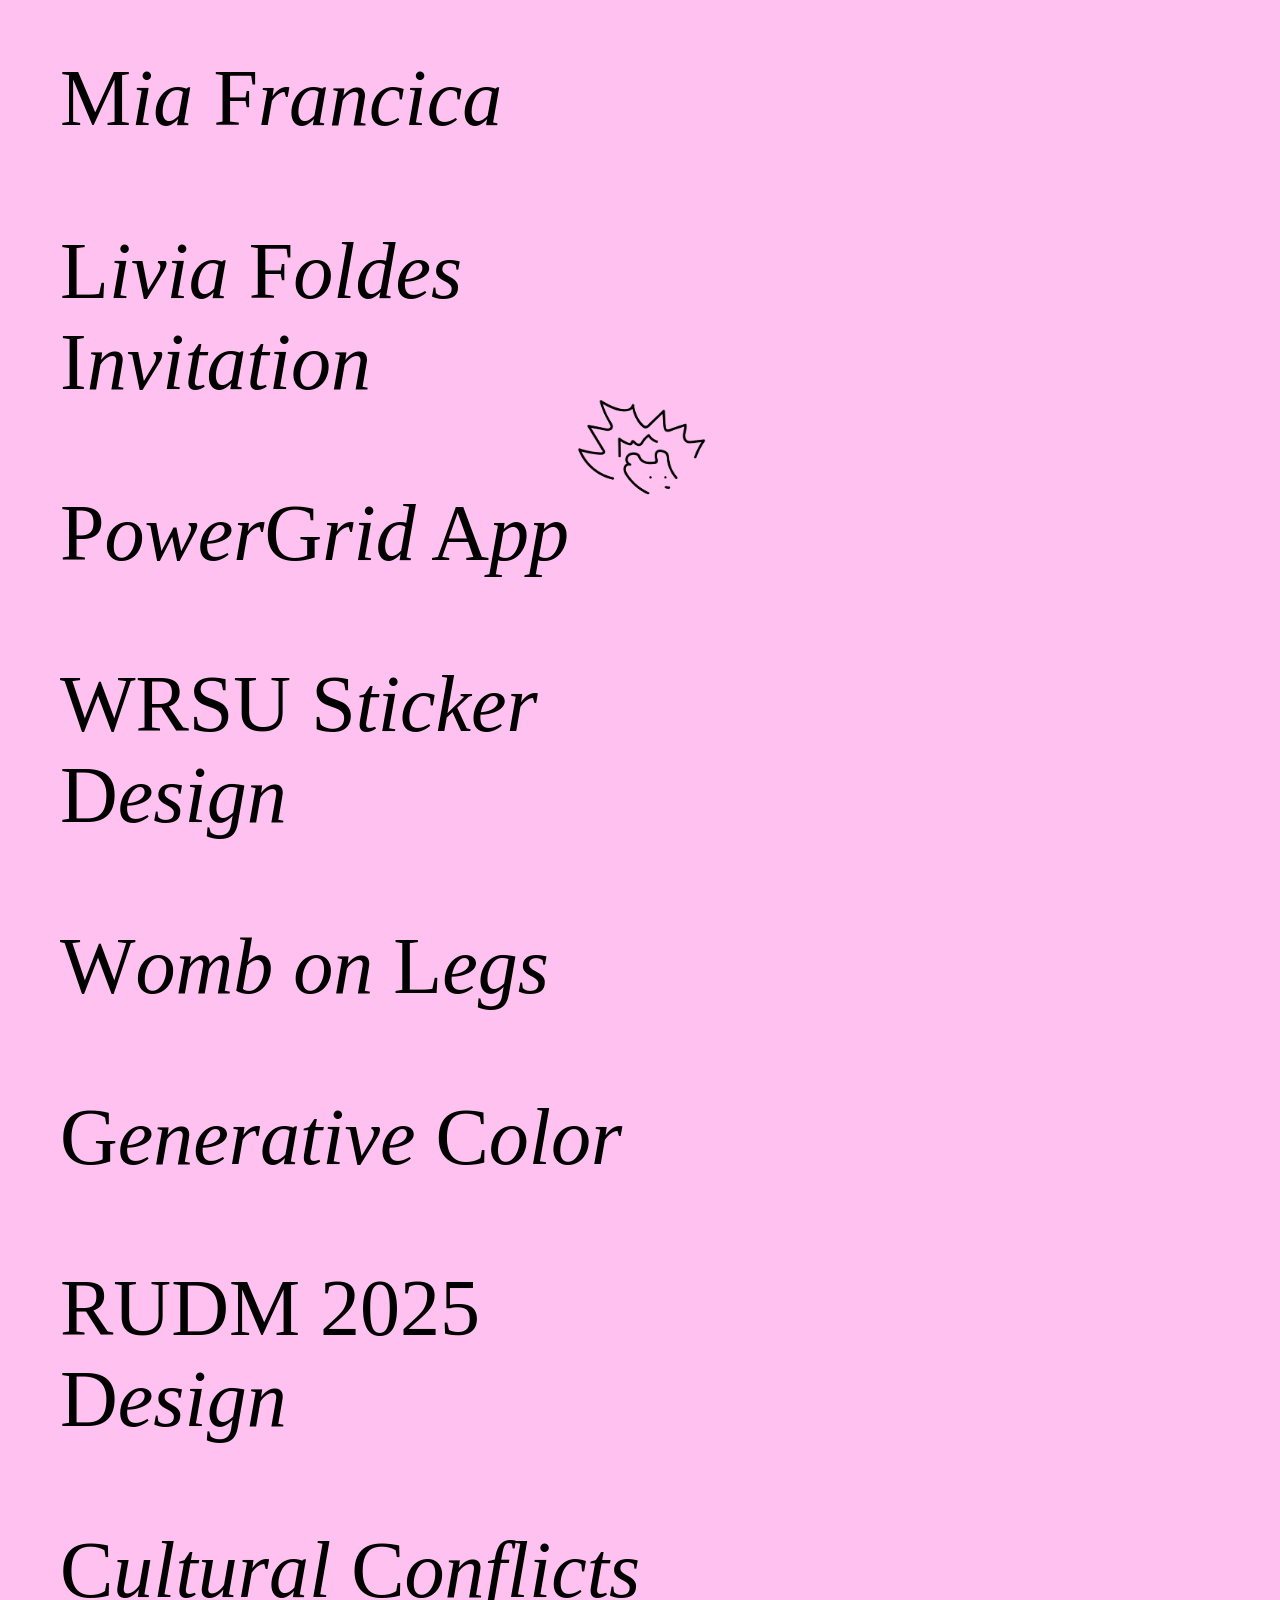
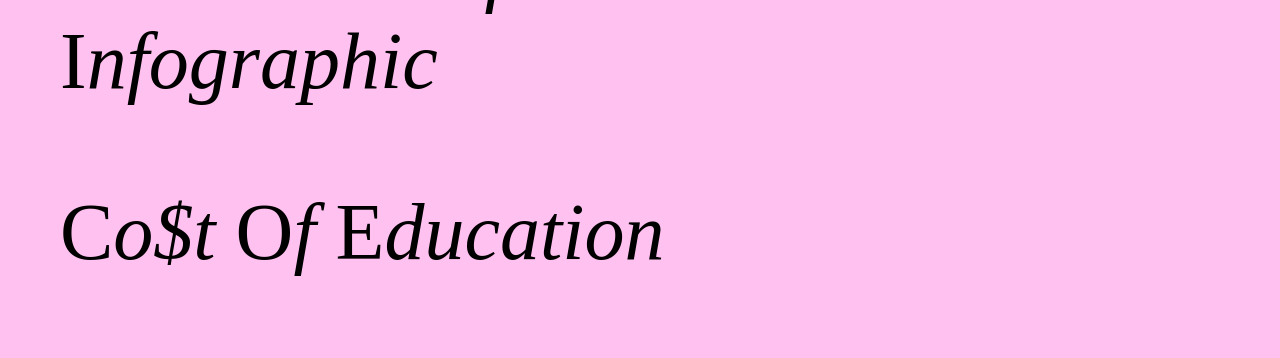
<file: index.html>
<!DOCTYPE html>
<html lang="en">
<head>
  <meta charset="UTF-8" />
  <meta name="viewport" content="width=device-width, initial-scale=1.0" />
  <meta http-equiv="X-UA-Compatible" content="ie=edge" />
  <title>Mia's Portfolio</title>
  <link rel="icon" type="image/png" href="black-hedgehog.png" />
  <link rel="stylesheet" href="styles.css" />
</head>
<body>
  <!-- Text Content -->
  <div class="text-section" id="text">
    <h> <a href="https://www.linkedin.com/in/mia-francica"> M<i>ia</i> F<i>rancica</i></a></h>
    <p><a href="liviafoldes.html">L<i>ivia</i> F<i>oldes</i> I<i>nvitation</i> </a></p>
    <p><a href="powergrid.html"> P<i>ower</i>G<i>rid</i> A<i>pp</i> </a></p>
    <p> <a href="wrsu.html"> WRSU S<i>ticker</i> D<i>esign</i> </a></p>
    <p> <a href="wombonlegs.html"> W<i>omb on </i>L<i>egs</i> </a></p>
    <p> <a href="generativeposter.html"> G<i>enerative</i> C<i>olor</i> </a></p>
    <p> <a href="rudm25.html"> RUDM 2025 D<i>esign</i> </a></p>
    <p> <a href="cultcon.html"> C<i>ultural </i>C<i>onflicts</i> I<i>nfographic</i></a></p>
     <p> <a href="edu.html"> C<i>o$t</i> O<i>f</i> E<i>ducation</i></a></p>
   
  </div>

  <!-- Hedgehog / Toggle Button -->
  <div class="square">
    <img src="black-hedgehog.png" class="img-black" />
    <img src="pink-hedgehog.png" class="img-pink" />
  </div>

  <!-- Image Content -->
  <div class="image-section" id="images">
    <img src="image1.jpg" />
    <img src="image2.jpg" />
    <img src="image8.jpg" />
    <img src="image4.jpg" />
    <img src="image7.gif" />
    <img src="image3.jpg" />
    <img src="image5.jpg" />
    <img src="image6.jpg" />
  </div>

  <script src="script.js"></script>
</body>
</html>
</file>
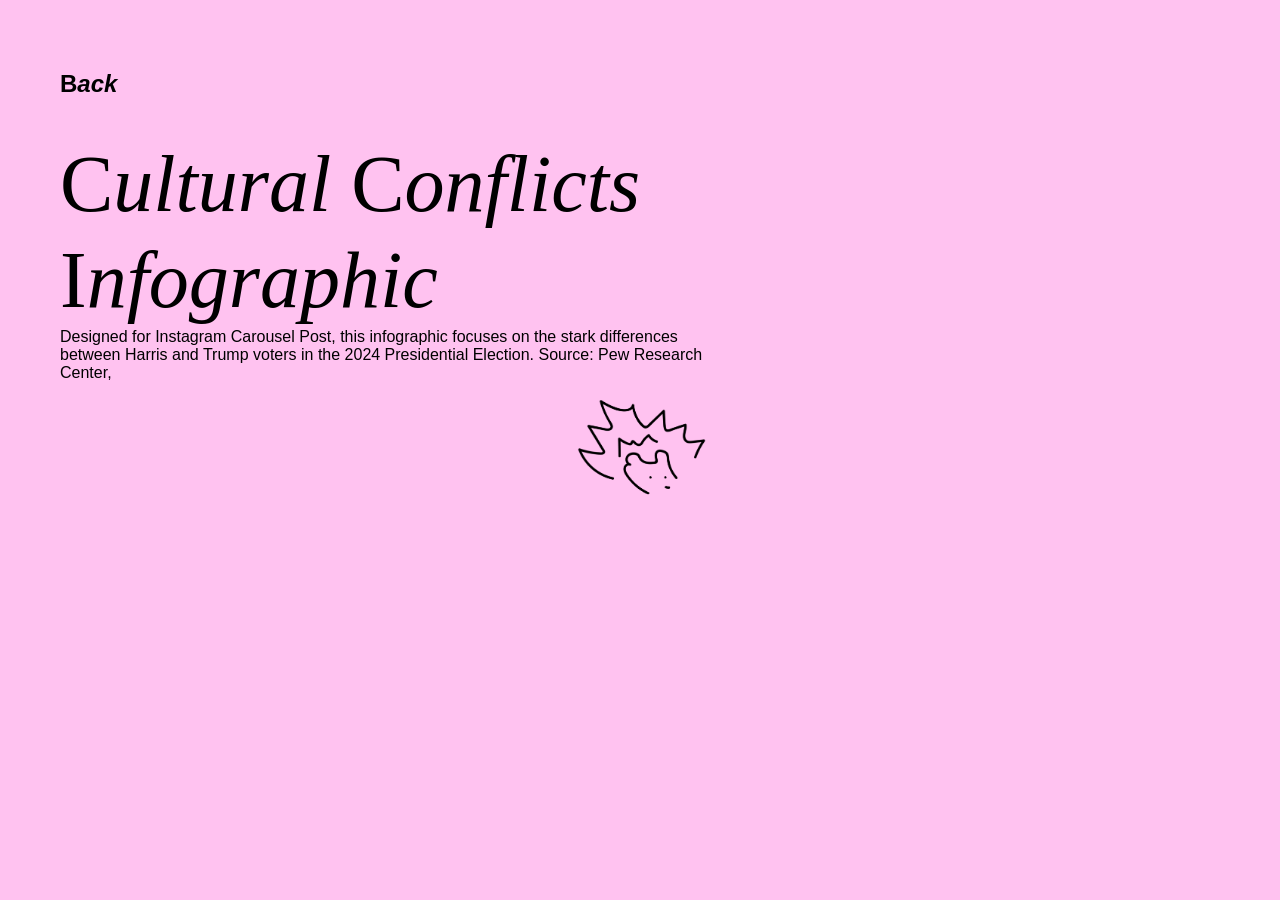
<file: cultcon.html>
<!DOCTYPE html>
<html lang="en">
<head>
<meta charset="UTF-8" />
<meta name="viewport" content="width=device-width, initial-scale=1.0" />
<meta http-equiv="X-UA-Compatible" content="ie=edge" />

<title>Cultural Conflicts Infographic </title>

<link rel="icon" type="image/png" href="black-hedgehog.png">
<link rel="stylesheet" href="styles.css" />

</head>

<body>

<!-- Text Content -->
<div class="text-section" id="text">
  <h2><a href="index.html">B<i>ack</i></a></h2>
<br>
  <h>C<i>ultural</i> C<i>onflicts</i> I<i>nfographic</i></h>
<br>
  <p2>
Designed for Instagram Carousel Post, this infographic focuses on the stark differences 
between Harris and Trump voters in the 2024 Presidential Election.

Source: 
Pew Research Center, 
<a href="pewresearch.org/politics/2024/08/26/the-political-values-of-harris-and-trump-supporters/"</a>

  </p2>
</div>

<!-- Square Toggle -->
<div class="square" onclick="switchContent()">
  <img src="black-hedgehog.png" class="img-black" />
  <img src="pink-hedgehog.png" class="img-pink" />
</div>

<div class="image-section" id="images">
  <img src="image5.jpg" >
  
</div>

<script src="script.js"></script>

</body>
</html>
</file>
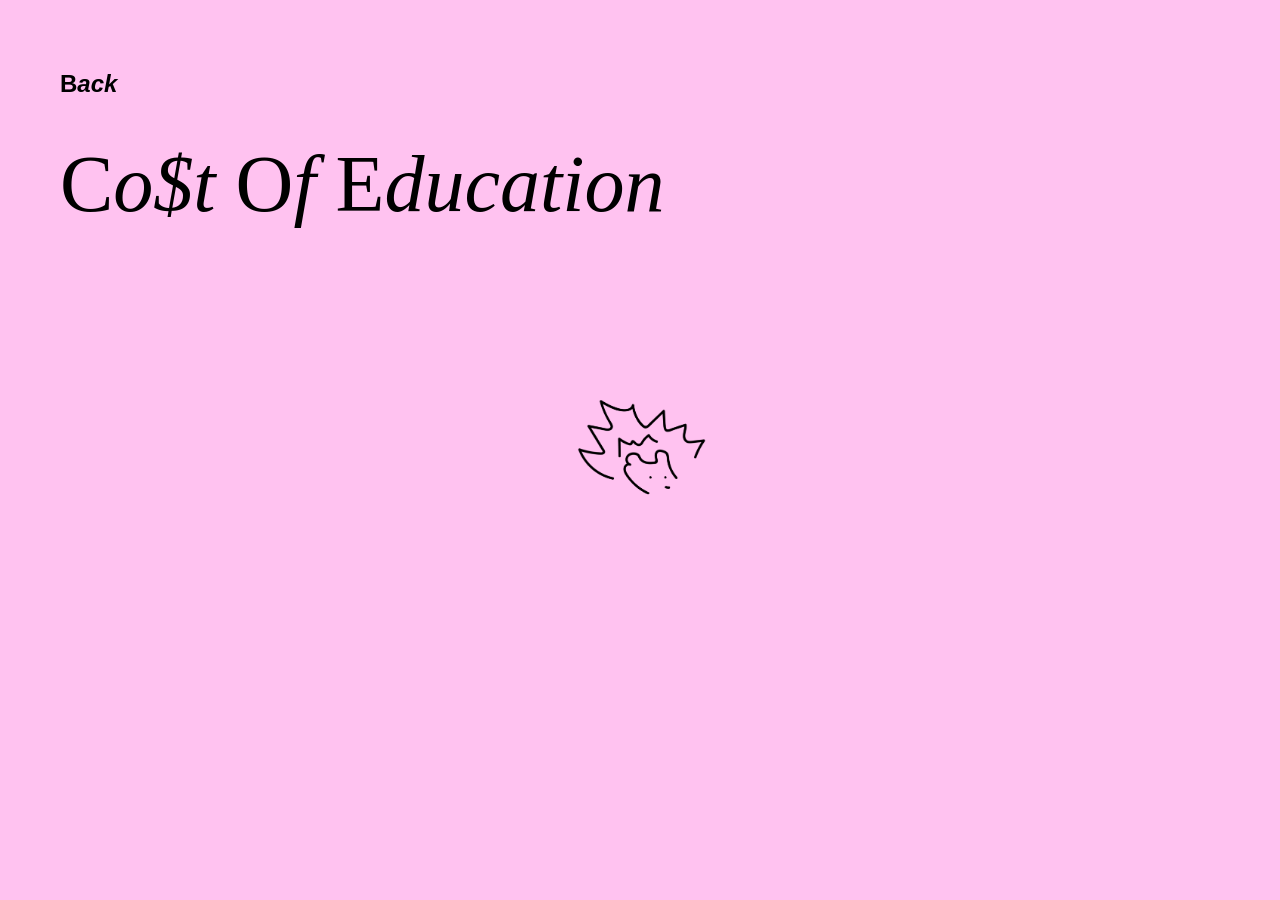
<file: edu.html>
<!DOCTYPE html>
<html lang="en">
<head>
<meta charset="UTF-8" />
<meta name="viewport" content="width=device-width, initial-scale=1.0" />
<meta http-equiv="X-UA-Compatible" content="ie=edge" />

<title> Co$t of Education Triptych </title>

<link rel="icon" type="image/png" href="black-hedgehog.png">
<link rel="stylesheet" href="styles.css" />

</head>

<body>

<!-- Text Content -->
<div class="text-section" id="text">
  <h2><a href="index.html">B<i>ack</i></a></h2>
<br>
  <h>C<i>o$t</i> O<i>f</i> E<i>ducation</i></h>
<br>
  <p2>

  </p2>
</div>

<!-- Square Toggle -->
<div class="square" onclick="switchContent()">
  <img src="black-hedgehog.png" class="img-black" />
  <img src="pink-hedgehog.png" class="img-pink" />
</div>

<div class="image-section" id="images">
  <img src="image6.jpg" >
</div>

<script src="script.js"></script>

</body>
</html>
</file>
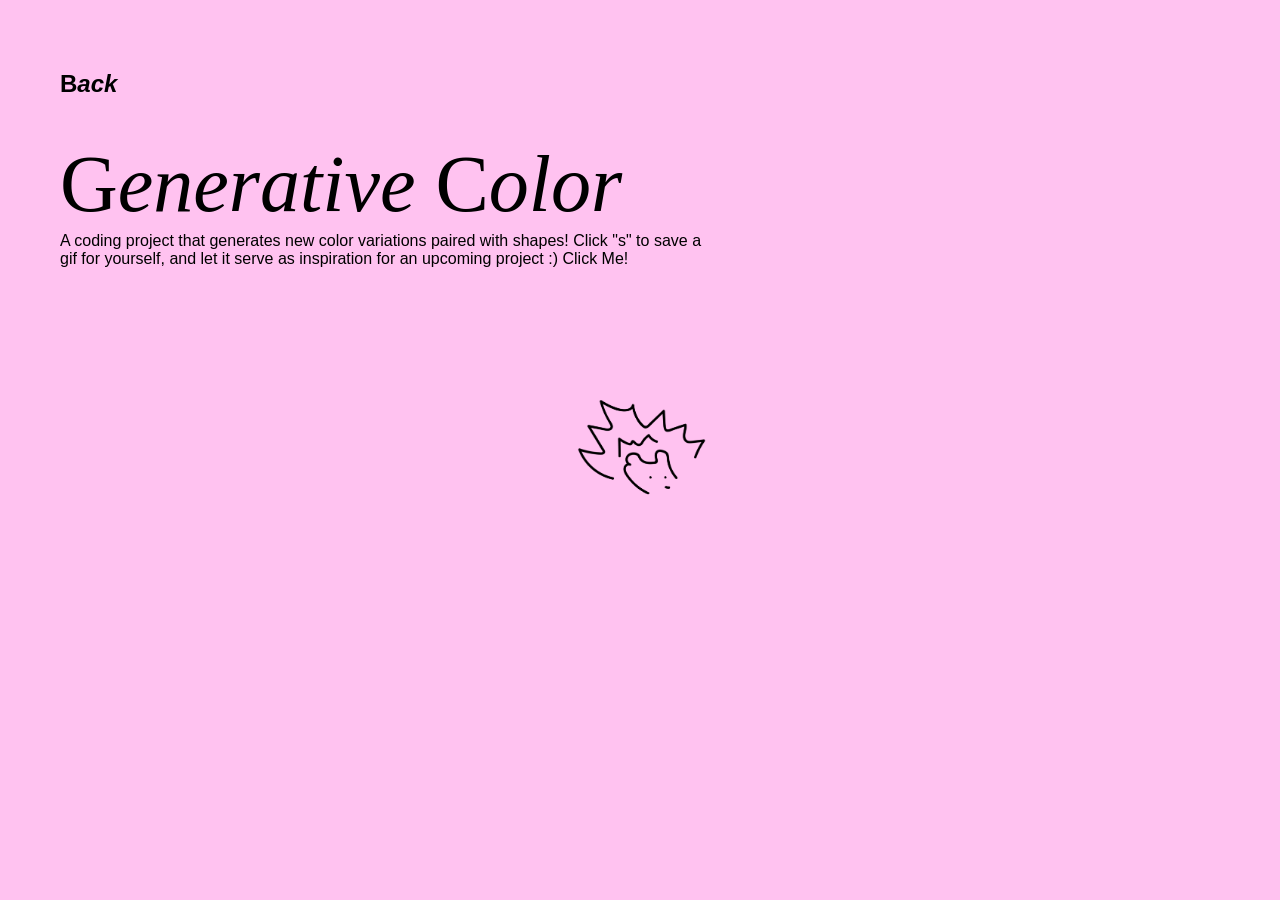
<file: generativeposter.html>
<html>
<html>
<html lang="en">
<head>
<meta charset="UTF-8" />
<meta name="viewport" content="width=device-width, initial-scale=1.0" />
<meta http-equiv="X-UA-Compatible" content="ie=edge" />

<title>Generative Color</title>

<link rel="icon" type="image/png" href="black-hedgehog.png">
<link rel="stylesheet" href="styles.css" />

</head>

<body>

<!-- Text Content -->
<div class="text-section" id="text">
  <h2><a href="index.html">B<i>ack</i></a></h2>
<br>
  <h>G<i>enerative</i> C<i>olor</i></h>
<br>
  <p2>
    A coding project that generates new color variations paired with shapes!
    Click "s" to save a gif for yourself, and let it serve as inspiration for 
    an upcoming project :) 
   <a href="https://editor.p5js.org/miafrancica/sketches/gDrom6BVx"> Click Me! </a>
  </p2>
</div>


<!-- Square Toggle -->
<div class="square" onclick="switchContent()">
  <img src="black-hedgehog.png" class="img-black" />
  <img src="pink-hedgehog.png" class="img-pink" />
</div>


<!-- Image Content -->
<div class="image-section" id="images">
  <img src="image7.gif" >
  <img src="image12.gif"> 
  <img src="image13.gif">
  <img src="image14.gif">
</div>


<script src="script.js"></script>

</body>
</html>
</file>
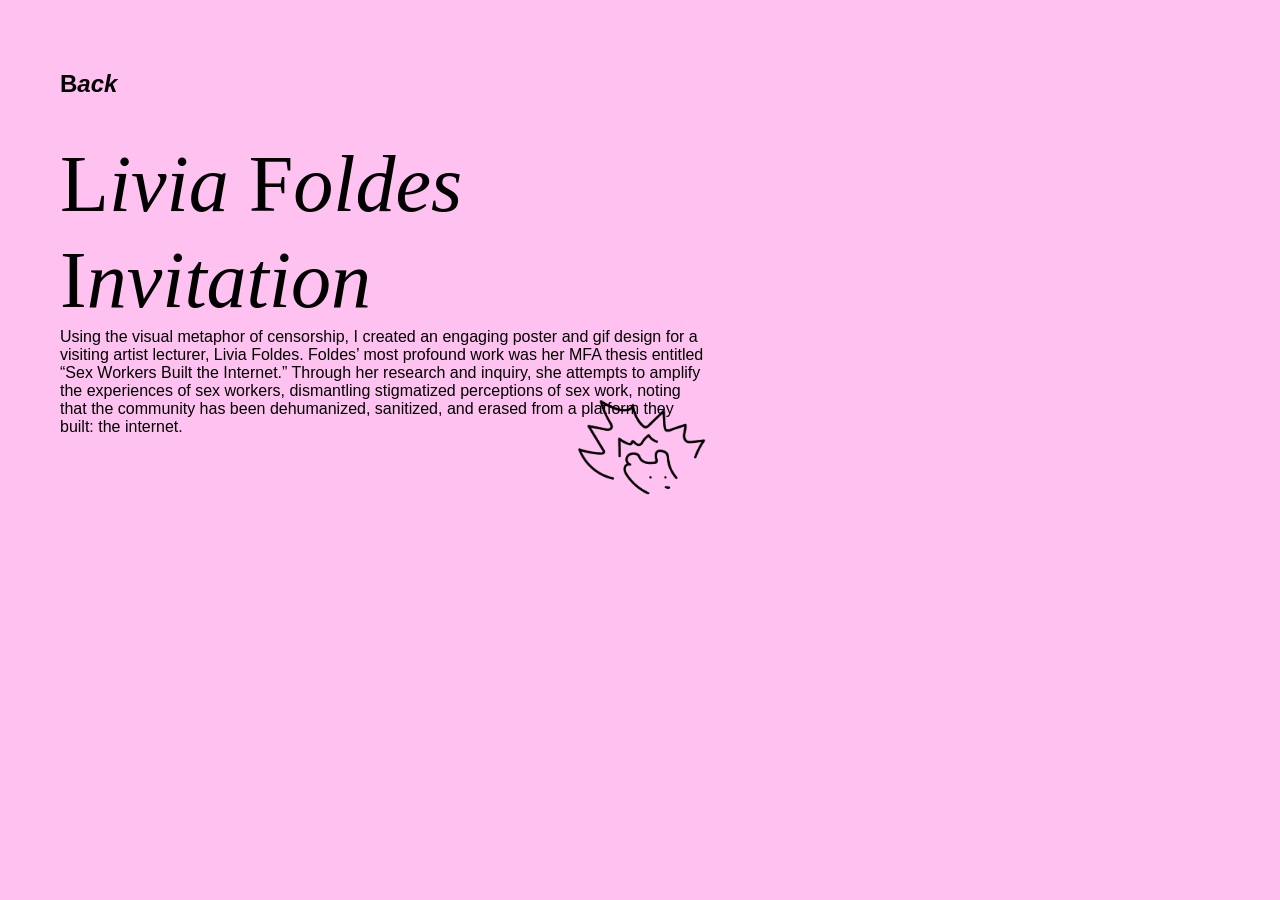
<file: liviafoldes.html>
<!DOCTYPE html>
<html lang="en">
<head>
<meta charset="UTF-8" />
<meta name="viewport" content="width=device-width, initial-scale=1.0" />
<meta http-equiv="X-UA-Compatible" content="ie=edge" />

<title>Livia Foldes Invitation</title>

<link rel="icon" type="image/png" href="black-hedgehog.png">
<link rel="stylesheet" href="styles.css" />

</head>

<body>

<!-- Text Content -->
<div class="text-section" id="text">
  <h2><a href="index.html">B<i>ack</i></a></h2>
<br>
  <h>L<i>ivia</i> F<i>oldes</i> I<i>nvitation</i> </h>
<br>
  <p2>
  Using the visual metaphor of censorship, I created an engaging poster and gif design 
  for a visiting artist lecturer, Livia Foldes. Foldes’ most profound work was 
  her MFA thesis entitled “Sex Workers Built the Internet.” Through her research 
  and inquiry, she attempts to amplify the experiences of sex workers, dismantling 
  stigmatized perceptions of sex work, noting that the community has been 
  dehumanized, sanitized, and erased from a platform they built: the internet.
  </p2>
</div>

<!-- Square Toggle -->
<div class="square" onclick="switchContent()">
  <img src="black-hedgehog.png" class="img-black" />
  <img src="pink-hedgehog.png" class="img-pink" />
</div>

<div class="image-section" id="images">
  <img src="image1.jpg" >
  <img src="image15.gif">
</div>

<script src="script.js"></script>

</body>
</html>
</file>
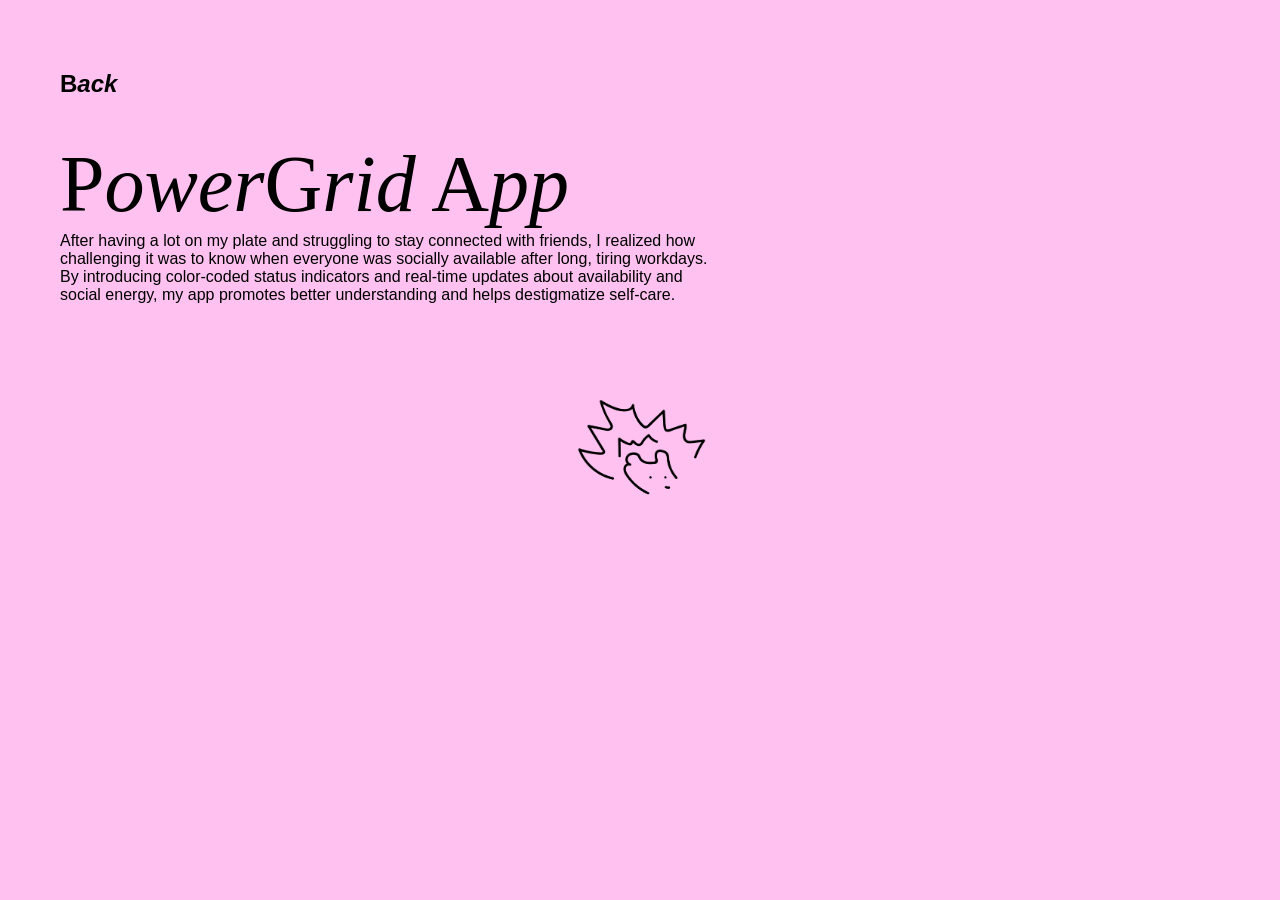
<file: powergrid.html>
<html>
<html lang="en">
<head>
<meta charset="UTF-8" />
<meta name="viewport" content="width=device-width, initial-scale=1.0" />
<meta http-equiv="X-UA-Compatible" content="ie=edge" />

<title>PowerGrid App</title>

<link rel="icon" type="image/png" href="black-hedgehog.png">
<link rel="stylesheet" href="styles.css" />

</head>

<body>

<!-- Text Content -->
<div class="text-section" id="text">
  <h2><a href="index.html">B<i>ack</i></a></h2>
<br>
  <h>P<i>ower</i>G<i>rid</i> A<i>pp</i></h>
<br>
  <p2>
 After having a lot on my plate and struggling to stay connected with friends, 
 I realized how challenging it was to know when everyone was socially available 
 after long, tiring workdays. By introducing color-coded status indicators and 
 real-time updates about availability and social energy, my app promotes better 
understanding and helps destigmatize self-care.
  </p2>
</div>


<!-- Square Toggle -->
<div class="square" onclick="switchContent()">
  <img src="black-hedgehog.png" class="img-black" />
  <img src="pink-hedgehog.png" class="img-pink" />
</div>


<!-- Image Content -->
<div class="image-section" id="images">
  <img src="image2.jpg" >
  <img src="image9.jpg">
  <img src="image10.jpg">
</div>


<script src="script.js"></script>

</body>
</html>
</file>
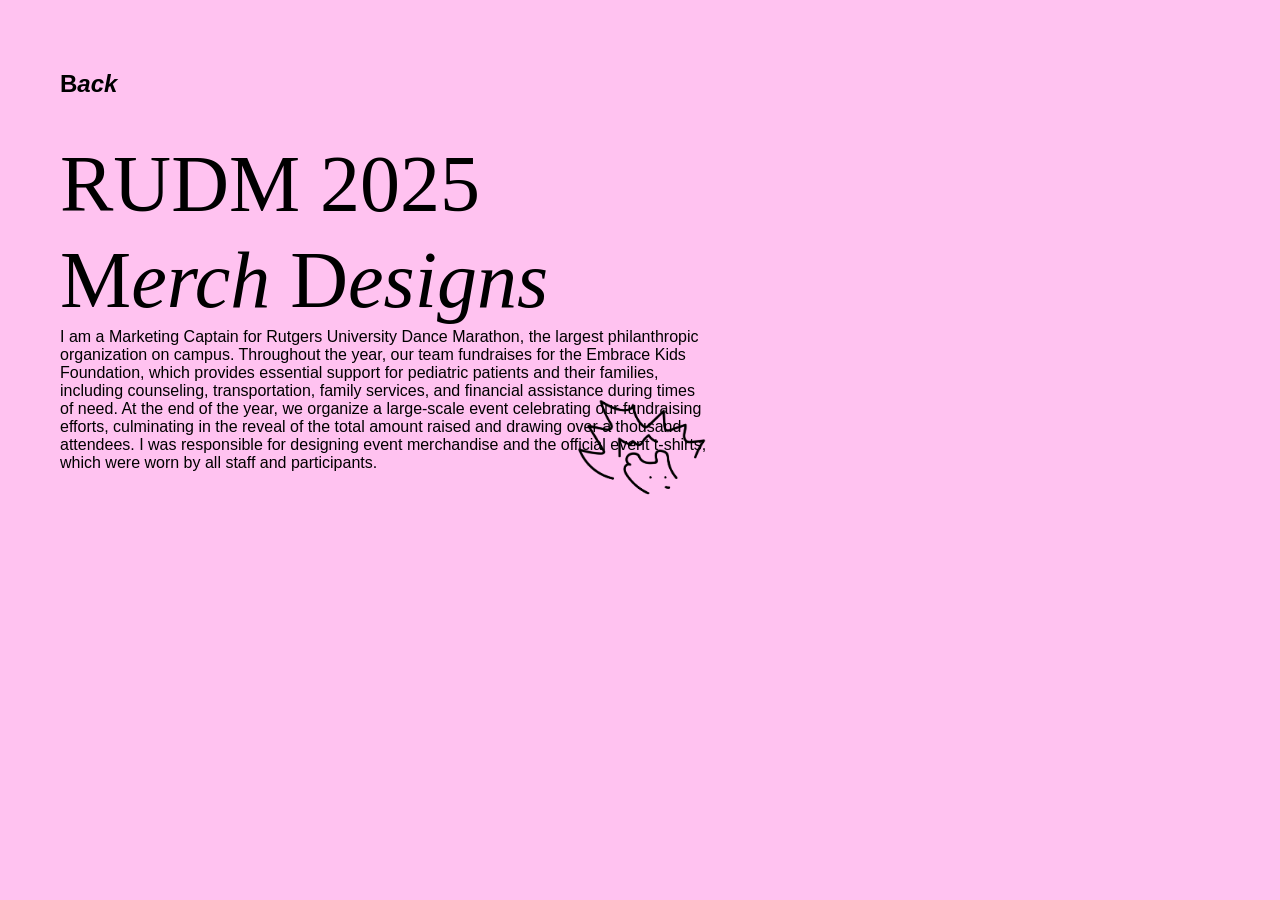
<file: rudm25.html>
<!DOCTYPE html>
<html lang="en">
<head>
<meta charset="UTF-8" />
<meta name="viewport" content="width=device-width, initial-scale=1.0" />
<meta http-equiv="X-UA-Compatible" content="ie=edge" />

<title>RUDM 2025 Designs</title>

<link rel="icon" type="image/png" href="black-hedgehog.png">
<link rel="stylesheet" href="styles.css" />

</head>

<body>

<!-- Text Content -->
<div class="text-section" id="text">
  <h2><a href="index.html">B<i>ack</i></a></h2>
<br>
  <h>RUDM 2025 M<i>erch</i> D<i>esigns</i></h>
<br>
  <p2>
I am a Marketing Captain for Rutgers University Dance Marathon, the largest philanthropic organization on campus. 
Throughout the year, our team fundraises for the Embrace Kids Foundation, which provides essential support for 
pediatric patients and their families, including counseling, transportation, family services, and financial 
assistance during times of need. At the end of the year, we organize a large-scale event celebrating our fundraising 
efforts, culminating in the reveal of the total amount raised and drawing over a thousand attendees. I was responsible
for designing event merchandise and the official event t-shirts, which were worn by all staff and participants.
  </p2>
</div>

<!-- Square Toggle -->
<div class="square" onclick="switchContent()">
  <img src="black-hedgehog.png" class="img-black" />
  <img src="pink-hedgehog.png" class="img-pink" />
</div>

<div class="image-section" id="images">
  <img src="image3.jpg" >
  
</div>

<script src="script.js"></script>

</body>
</html>
</file>
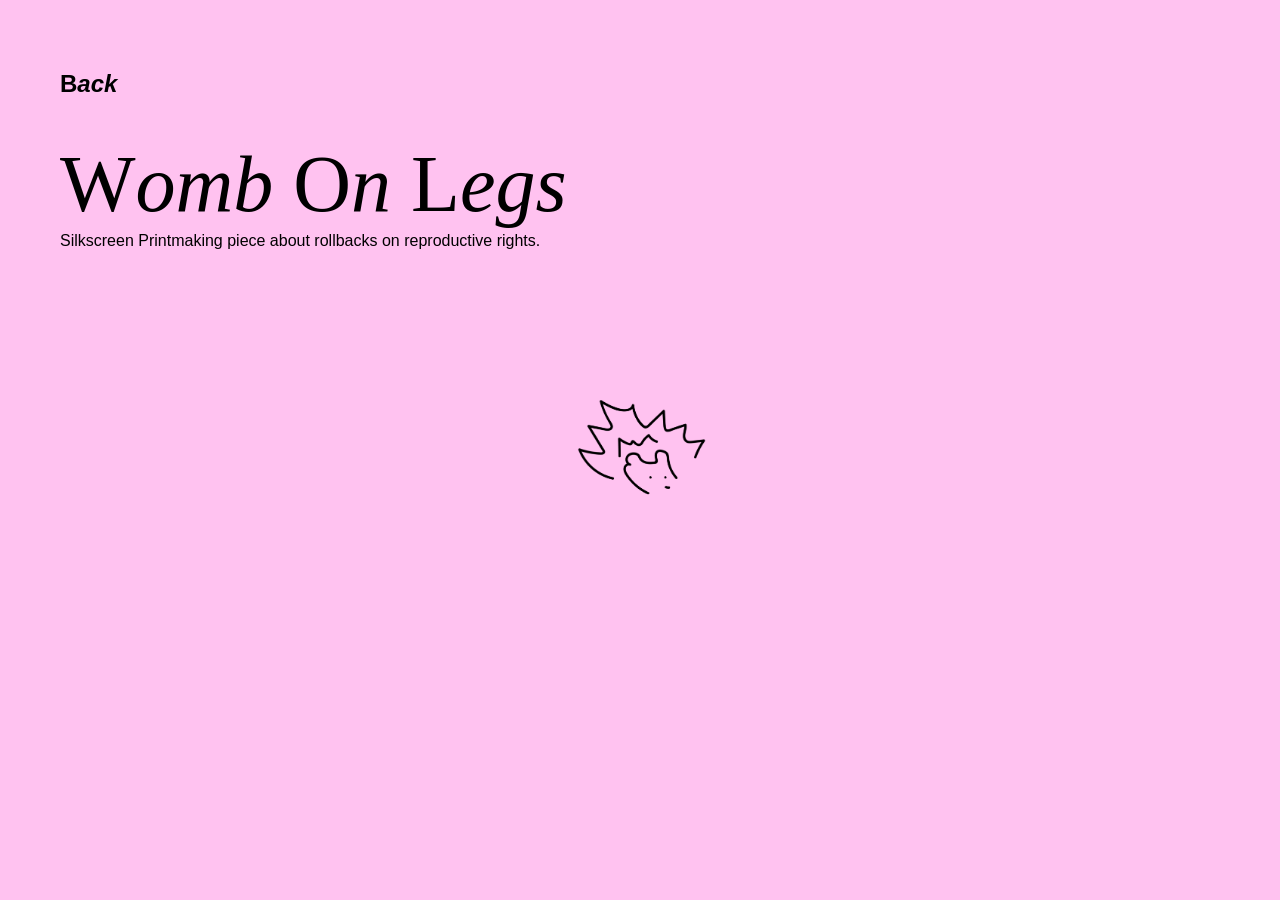
<file: wombonlegs.html>
<html>
<html>
<html lang="en">
<head>
<meta charset="UTF-8" />
<meta name="viewport" content="width=device-width, initial-scale=1.0" />
<meta http-equiv="X-UA-Compatible" content="ie=edge" />

<title>Womb On Legs Print</title>

<link rel="icon" type="image/png" href="black-hedgehog.png">
<link rel="stylesheet" href="styles.css" />

</head>

<body>

<!-- Text Content -->
<div class="text-section" id="text">
  <h2><a href="index.html">B<i>ack</i></a></h2>
<br>
  <h>W<i>omb</i> O<i>n</i> L<i>egs</i></h>
<br>
  <p2>
Silkscreen Printmaking piece about rollbacks on reproductive rights.
  </p2>
</div>


<!-- Square Toggle -->
<div class="square" onclick="switchContent()">
  <img src="black-hedgehog.png" class="img-black" />
  <img src="pink-hedgehog.png" class="img-pink" />
</div>


<!-- Image Content -->
<div class="image-section" id="images">
  <img src="image4.jpg" >
</div>


<script src="script.js"></script>

</body>
</html>
</file>
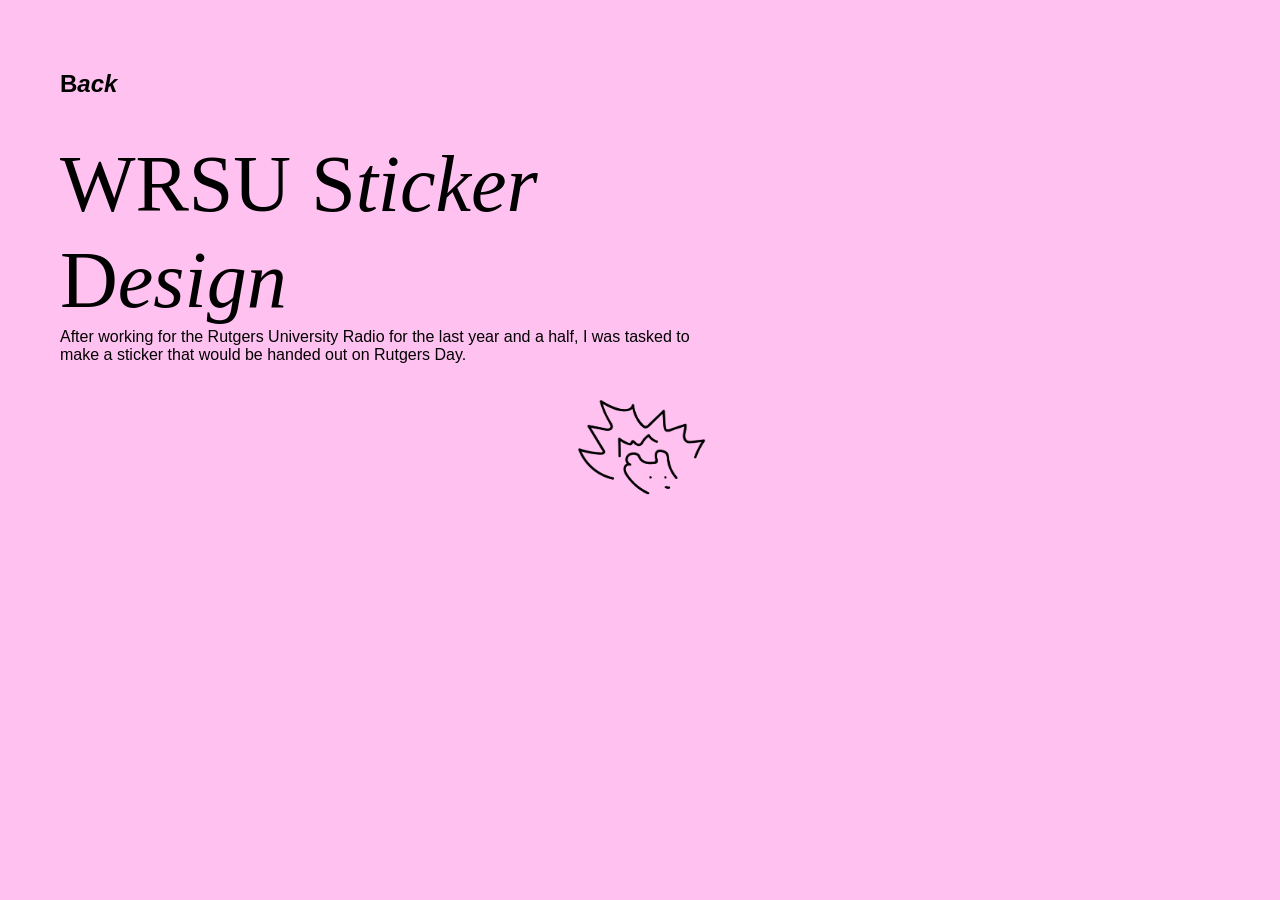
<file: wrsu.html>
<!DOCTYPE html>
<html lang="en">
<head>
<meta charset="UTF-8" />
<meta name="viewport" content="width=device-width, initial-scale=1.0" />
<meta http-equiv="X-UA-Compatible" content="ie=edge" />

<title>WRSU Sticker Design</title>

<link rel="icon" type="image/png" href="black-hedgehog.png">
<link rel="stylesheet" href="styles.css" />

</head>

<body>

<!-- Text Content -->
<div class="text-section" id="text">
  <h2><a href="index.html">B<i>ack</i></a></h2>
<br>
  <h>WRSU S<i>ticker</i> D<i>esign</i></i></h>
<br>
  <p2>
After working for the Rutgers University Radio for the last year and a half, I was
tasked to make a sticker that would be handed out on Rutgers Day. 
  </p2>
</div>

<!-- Square Toggle -->
<div class="square" onclick="switchContent()">
  <img src="black-hedgehog.png" class="img-black" />
  <img src="pink-hedgehog.png" class="img-pink" />
</div>

<div class="image-section" id="images">
  <img src="image8.jpg" >
</div>

<script src="script.js"></script>

</body>
</html>
</file>
<file: styles.css>
/* Headings */
h {
  text-align: left;
  font-family: "Times New Roman";
  font-style: normal; /* changed from 'regular' to valid value */
  font-size: 80px;
  line-height: 1.2;
}

/* Paragraphs */
p {
  font-family: "Times New Roman";
  text-align: left;
  font-size: 80px; /* you can adjust as needed */
}  
a { 
  color: black;
  text-decoration: none;
}
a:hover {
  text-decoration:underline;
}

/* Center Square */
.square {
  width: 170px;
  height: 170px;
  position: absolute;
  top: 50%;
  left: 50%;
  transform: translate(-50%, -50%);
  cursor: pointer;
  overflow: hidden; /* keep images inside */
}

/* Images inside square */
.square img {
  width: 100%;
  height: 100%;
  position: fixed;
  top: 0;
  left: 0;
  object-fit: contain;
  transition: opacity 0.6s ease, transform 0.3s ease;
}

/* Default: show black, hide pink */
.square .img-black {
  opacity: 1;
}
.square .img-pink {
  opacity: 0;
}

/* Dark mode: show pink, hide black */
.dark-mode .square .img-black {
  opacity: 0;
}
.dark-mode .square .img-pink {
  opacity: 1;
}

/* Hover effect */
.square img:hover {
  transform: scale(1.05);
}

/* Body */
body {
  margin: 0;
  font-family: Arial, sans-serif;
  background: rgb(255, 194, 240);
  color: black;
  transition: background 0.6s ease, color 0.6s ease;
  overflow-x: hidden; /* prevent horizontal scroll */
}

/* Dark Mode */
.dark-mode {
  background: black;
  color: rgb(255, 194, 240);
}

.text-section {
  position: absolute;
  top: 50px;
  left: 60px;              /* anchor from left edge */
  max-width: 650px;        /* prevents text from running too wide */
  width: calc(100% - 120px); /* keeps text inside screen */
  transition: opacity 0.6s ease, transform 0.6s ease;
  z-index: 2;
}

/* Image Section */
.image-section {
  position: absolute;
  top: 50px;
  left: 75%;
  transform: translateX(-50%);
  display: grid;
  grid-template-columns: repeat(2, 200px);
  gap: 20px;
  opacity: 0; /* hidden initially */
  transition: opacity 0.6s ease, transform 0.6s ease;
  z-index: 1; /* behind text */
  overflow: visible; /* prevent clipping */
}

/* Stagger images */
.image-section img:nth-child(odd) {
  transform: translateY(-20px);
}
.image-section img:nth-child(even) {
  transform: translateY(20px);
}
.image-section img {
  width: 200px;
  transition: transform 0.3s ease;
}
.image-section img:hover {
  transform: scale(1.05);
}

/* Hidden / Show Animations */
.hidden {
  opacity: 0;
  transform: translateX(-70%);
}
.show {
  opacity: 1;
  transform: translateX(-50%);
  
/* ========================= */
/* Mobile Responsive Styles  */
/* ========================= */

@media (max-width: 768px) {
  /* Make hedgehog square slightly smaller on mobile */
  .square {
    width: 140px;
    height: 140px;
  }

  /* Center title on mobile */
  h1 {
    text-align: center;
    font-size: 40px;
  }

  /* Center text section */
  .text-section {
    position: relative;
    top: 80px;
    left: 50%;
    transform: translateX(-50%);
    text-align: center;
    width: 90%;
  }

  /* Center image grid */
  .image-section {
    position: relative;
    top: 120px;
    left: 50%;
    transform: translateX(-50%);
    grid-template-columns: repeat(2, 150px);
    justify-content: center;
  }

  /* Resize images for mobile */
  .image-section img {
    width: 150px;
  }
}
.square {
  touch-action: manipulation;
  -webkit-tap-highlight-color: transparent;
}
</file>
